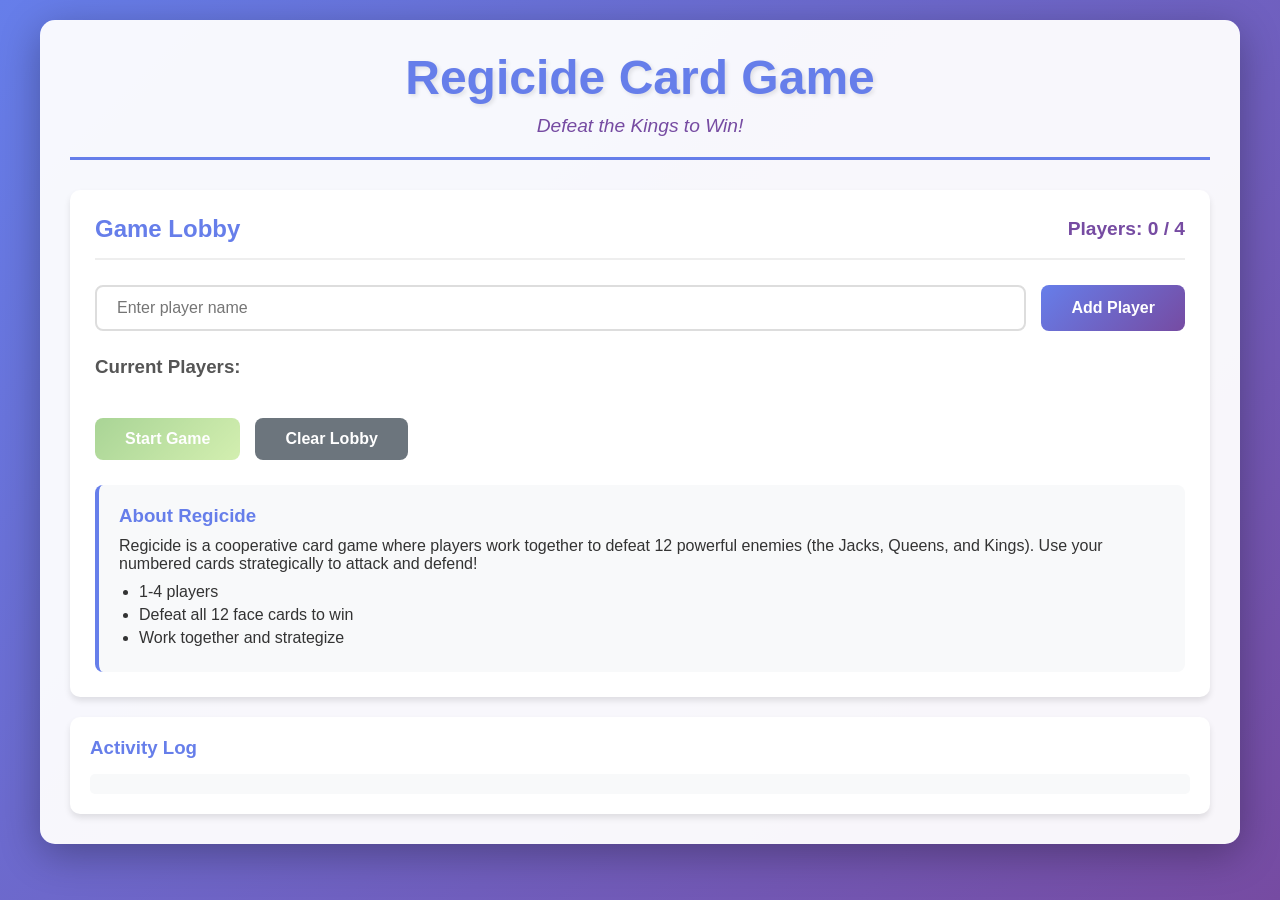
<file: web/index.html>
<!DOCTYPE html>
<html lang="en">
<head>
    <meta charset="UTF-8">
    <meta name="viewport" content="width=device-width, initial-scale=1.0">
    <title>Regicide - Lobby</title>
    <link rel="stylesheet" href="css/styles.css">
</head>
<body>
    <div class="container">
        <header>
            <h1>Regicide Card Game</h1>
            <p class="subtitle">Defeat the Kings to Win!</p>
        </header>

        <div class="lobby-container">
            <div class="lobby-header">
                <h2>Game Lobby</h2>
                <p>Players: <span id="player-count">0</span> / 4</p>
            </div>

            <div class="player-input-section">
                <input type="text" id="player-name" placeholder="Enter player name" maxlength="20">
                <button id="add-player-btn" class="btn btn-primary">Add Player</button>
            </div>

            <div class="players-list">
                <h3>Current Players:</h3>
                <ul id="players-ul"></ul>
            </div>

            <div class="lobby-actions">
                <button id="start-game-btn" class="btn btn-success" disabled>Start Game</button>
                <button id="clear-lobby-btn" class="btn btn-secondary">Clear Lobby</button>
            </div>

            <div class="game-info">
                <h3>About Regicide</h3>
                <p>Regicide is a cooperative card game where players work together to defeat 12 powerful enemies (the Jacks, Queens, and Kings). Use your numbered cards strategically to attack and defend!</p>
                <ul>
                    <li>1-4 players</li>
                    <li>Defeat all 12 face cards to win</li>
                    <li>Work together and strategize</li>
                </ul>
            </div>
        </div>

        <div class="activity-log">
            <h3>Activity Log</h3>
            <div id="activity-feed"></div>
        </div>
    </div>

    <script src="js/lobby.js"></script>
</body>
</html>
</file>
<file: web/css/styles.css>
/* Reset and Base Styles */
* {
    margin: 0;
    padding: 0;
    box-sizing: border-box;
}

body {
    font-family: 'Segoe UI', Tahoma, Geneva, Verdana, sans-serif;
    background: linear-gradient(135deg, #667eea 0%, #764ba2 100%);
    color: #333;
    min-height: 100vh;
    padding: 20px;
}

.container, .game-container {
    max-width: 1200px;
    margin: 0 auto;
    background: rgba(255, 255, 255, 0.95);
    border-radius: 15px;
    padding: 30px;
    box-shadow: 0 10px 40px rgba(0, 0, 0, 0.3);
}

/* Header */
header {
    text-align: center;
    margin-bottom: 30px;
    padding-bottom: 20px;
    border-bottom: 3px solid #667eea;
}

header h1 {
    font-size: 3em;
    color: #667eea;
    text-shadow: 2px 2px 4px rgba(0, 0, 0, 0.1);
    margin-bottom: 10px;
}

.subtitle {
    font-size: 1.2em;
    color: #764ba2;
    font-style: italic;
}

/* Lobby Styles */
.lobby-container {
    background: white;
    border-radius: 10px;
    padding: 25px;
    margin-bottom: 20px;
    box-shadow: 0 4px 6px rgba(0, 0, 0, 0.1);
}

.lobby-header {
    display: flex;
    justify-content: space-between;
    align-items: center;
    margin-bottom: 25px;
    padding-bottom: 15px;
    border-bottom: 2px solid #eee;
}

.lobby-header h2 {
    color: #667eea;
}

.lobby-header p {
    font-size: 1.2em;
    font-weight: bold;
    color: #764ba2;
}

.player-input-section {
    display: flex;
    gap: 15px;
    margin-bottom: 25px;
}

#player-name {
    flex: 1;
    padding: 12px 20px;
    font-size: 1em;
    border: 2px solid #ddd;
    border-radius: 8px;
    transition: border-color 0.3s;
}

#player-name:focus {
    outline: none;
    border-color: #667eea;
}

.players-list {
    margin-bottom: 25px;
}

.players-list h3 {
    margin-bottom: 15px;
    color: #555;
}

#players-ul {
    list-style: none;
    display: grid;
    grid-template-columns: repeat(auto-fill, minmax(200px, 1fr));
    gap: 15px;
}

#players-ul li {
    background: linear-gradient(135deg, #667eea 0%, #764ba2 100%);
    color: white;
    padding: 15px;
    border-radius: 8px;
    display: flex;
    justify-content: space-between;
    align-items: center;
    animation: slideIn 0.3s ease;
}

@keyframes slideIn {
    from {
        opacity: 0;
        transform: translateY(-10px);
    }
    to {
        opacity: 1;
        transform: translateY(0);
    }
}

.remove-player-btn {
    background: rgba(255, 255, 255, 0.2);
    border: none;
    color: white;
    padding: 5px 10px;
    border-radius: 5px;
    cursor: pointer;
    transition: background 0.3s;
}

.remove-player-btn:hover {
    background: rgba(255, 255, 255, 0.4);
}

.lobby-actions {
    display: flex;
    gap: 15px;
    margin-bottom: 25px;
}

.game-info {
    background: #f8f9fa;
    padding: 20px;
    border-radius: 8px;
    border-left: 4px solid #667eea;
}

.game-info h3 {
    margin-bottom: 10px;
    color: #667eea;
}

.game-info ul {
    margin-left: 20px;
    margin-top: 10px;
}

.game-info ul li {
    margin-bottom: 5px;
}

/* Buttons */
.btn {
    padding: 12px 30px;
    font-size: 1em;
    border: none;
    border-radius: 8px;
    cursor: pointer;
    transition: all 0.3s;
    font-weight: bold;
}

.btn:hover:not(:disabled) {
    transform: translateY(-2px);
    box-shadow: 0 5px 15px rgba(0, 0, 0, 0.2);
}

.btn:disabled {
    opacity: 0.5;
    cursor: not-allowed;
}

.btn-primary {
    background: linear-gradient(135deg, #667eea 0%, #764ba2 100%);
    color: white;
}

.btn-success {
    background: linear-gradient(135deg, #56ab2f 0%, #a8e063 100%);
    color: white;
}

.btn-secondary {
    background: #6c757d;
    color: white;
}

.btn-warning {
    background: linear-gradient(135deg, #f2994a 0%, #f2c94c 100%);
    color: white;
}

.btn-danger {
    background: linear-gradient(135deg, #eb3349 0%, #f45c43 100%);
    color: white;
}

/* Activity Log */
.activity-log, .game-log {
    background: white;
    border-radius: 10px;
    padding: 20px;
    box-shadow: 0 4px 6px rgba(0, 0, 0, 0.1);
    max-height: 300px;
}

.activity-log h3, .game-log h3 {
    margin-bottom: 15px;
    color: #667eea;
}

#activity-feed, #game-activity {
    max-height: 220px;
    overflow-y: auto;
    padding: 10px;
    background: #f8f9fa;
    border-radius: 5px;
}

.activity-item {
    padding: 8px 12px;
    margin-bottom: 8px;
    background: white;
    border-left: 3px solid #667eea;
    border-radius: 4px;
    font-size: 0.9em;
    animation: fadeIn 0.5s ease;
}

@keyframes fadeIn {
    from {
        opacity: 0;
    }
    to {
        opacity: 1;
    }
}

.activity-item .timestamp {
    color: #999;
    font-size: 0.85em;
    margin-left: 10px;
}

/* Game Board Styles */
.game-board {
    display: grid;
    grid-template-columns: 1fr;
    gap: 20px;
    margin-bottom: 20px;
}

.enemy-section {
    text-align: center;
    padding: 20px;
    background: linear-gradient(135deg, #eb3349 0%, #f45c43 100%);
    border-radius: 10px;
    color: white;
}

.card-slot {
    display: inline-block;
    margin: 15px;
}

.deck-section {
    padding: 20px;
    background: white;
    border-radius: 10px;
}

.deck-area {
    display: flex;
    justify-content: space-around;
    align-items: center;
    flex-wrap: wrap;
    gap: 20px;
}

.deck-pile {
    text-align: center;
}

.deck-pile p {
    margin-top: 10px;
    font-weight: bold;
    color: #555;
}

.players-section {
    padding: 20px;
    background: white;
    border-radius: 10px;
}

#players-area {
    display: grid;
    grid-template-columns: repeat(auto-fit, minmax(200px, 1fr));
    gap: 15px;
    margin-top: 15px;
}

.player-info {
    background: #f8f9fa;
    padding: 15px;
    border-radius: 8px;
    border: 2px solid #ddd;
}

.player-info.active {
    border-color: #667eea;
    background: linear-gradient(135deg, rgba(102, 126, 234, 0.1) 0%, rgba(118, 75, 162, 0.1) 100%);
}

.player-info h4 {
    margin-bottom: 8px;
    color: #667eea;
}

.current-player-section {
    padding: 20px;
    background: linear-gradient(135deg, rgba(102, 126, 234, 0.1) 0%, rgba(118, 75, 162, 0.1) 100%);
    border-radius: 10px;
}

.hand-area {
    display: flex;
    flex-wrap: wrap;
    gap: 10px;
    margin: 20px 0;
    min-height: 150px;
    padding: 15px;
    background: white;
    border-radius: 8px;
}

.player-actions {
    display: flex;
    gap: 15px;
    justify-content: center;
}

/* Card Styles */
.card {
    width: 100px;
    height: 140px;
    border-radius: 10px;
    box-shadow: 0 4px 8px rgba(0, 0, 0, 0.2);
    display: flex;
    flex-direction: column;
    justify-content: center;
    align-items: center;
    font-weight: bold;
    cursor: pointer;
    transition: all 0.3s;
    position: relative;
    background: white;
    border: 3px solid #333;
}

.card:hover {
    transform: translateY(-10px);
    box-shadow: 0 8px 16px rgba(0, 0, 0, 0.3);
}

.card.selected {
    transform: translateY(-20px);
    border-color: #667eea;
    box-shadow: 0 0 20px rgba(102, 126, 234, 0.6);
}

.card-back {
    background: linear-gradient(135deg, #1e3c72 0%, #2a5298 100%);
    cursor: default;
}

.card-back:hover {
    transform: none;
}

.card-value {
    font-size: 2em;
    margin-bottom: 5px;
}

.card-suit {
    font-size: 1.5em;
}

/* Suit colors */
.card.hearts .card-value,
.card.hearts .card-suit,
.card.diamonds .card-value,
.card.diamonds .card-suit {
    color: #e74c3c;
}

.card.clubs .card-value,
.card.clubs .card-suit,
.card.spades .card-value,
.card.spades .card-suit {
    color: #2c3e50;
}

/* Face cards styling */
.card.face {
    background: linear-gradient(135deg, #ffd89b 0%, #19547b 100%);
    color: white;
    font-size: 1.2em;
}

.enemy-card {
    width: 120px;
    height: 168px;
    background: linear-gradient(135deg, #ffd89b 0%, #19547b 100%);
}

.deck-count {
    display: block;
    color: white;
    font-size: 2em;
    font-weight: bold;
}

.discard {
    background: linear-gradient(135deg, #757f9a 0%, #d7dde8 100%);
}

.enemy-deck {
    background: linear-gradient(135deg, #eb3349 0%, #f45c43 100%);
}

.enemy-stats {
    margin-top: 15px;
    font-size: 1.2em;
}

.enemy-stats p {
    margin: 5px 0;
}

.game-status {
    background: white;
    padding: 15px;
    border-radius: 8px;
    margin-top: 20px;
    text-align: center;
}

.game-status p {
    display: inline-block;
    margin: 0 15px;
    font-weight: bold;
}

/* Responsive Design */
@media (max-width: 768px) {
    header h1 {
        font-size: 2em;
    }

    .lobby-actions {
        flex-direction: column;
    }

    #players-ul {
        grid-template-columns: 1fr;
    }

    .card {
        width: 80px;
        height: 112px;
    }

    .hand-area {
        justify-content: center;
    }

    .player-actions {
        flex-direction: column;
    }
}

/* Animations */
@keyframes cardDeal {
    from {
        opacity: 0;
        transform: scale(0.5) rotate(10deg);
    }
    to {
        opacity: 1;
        transform: scale(1) rotate(0deg);
    }
}

.card.dealing {
    animation: cardDeal 0.5s ease;
}
</file>
